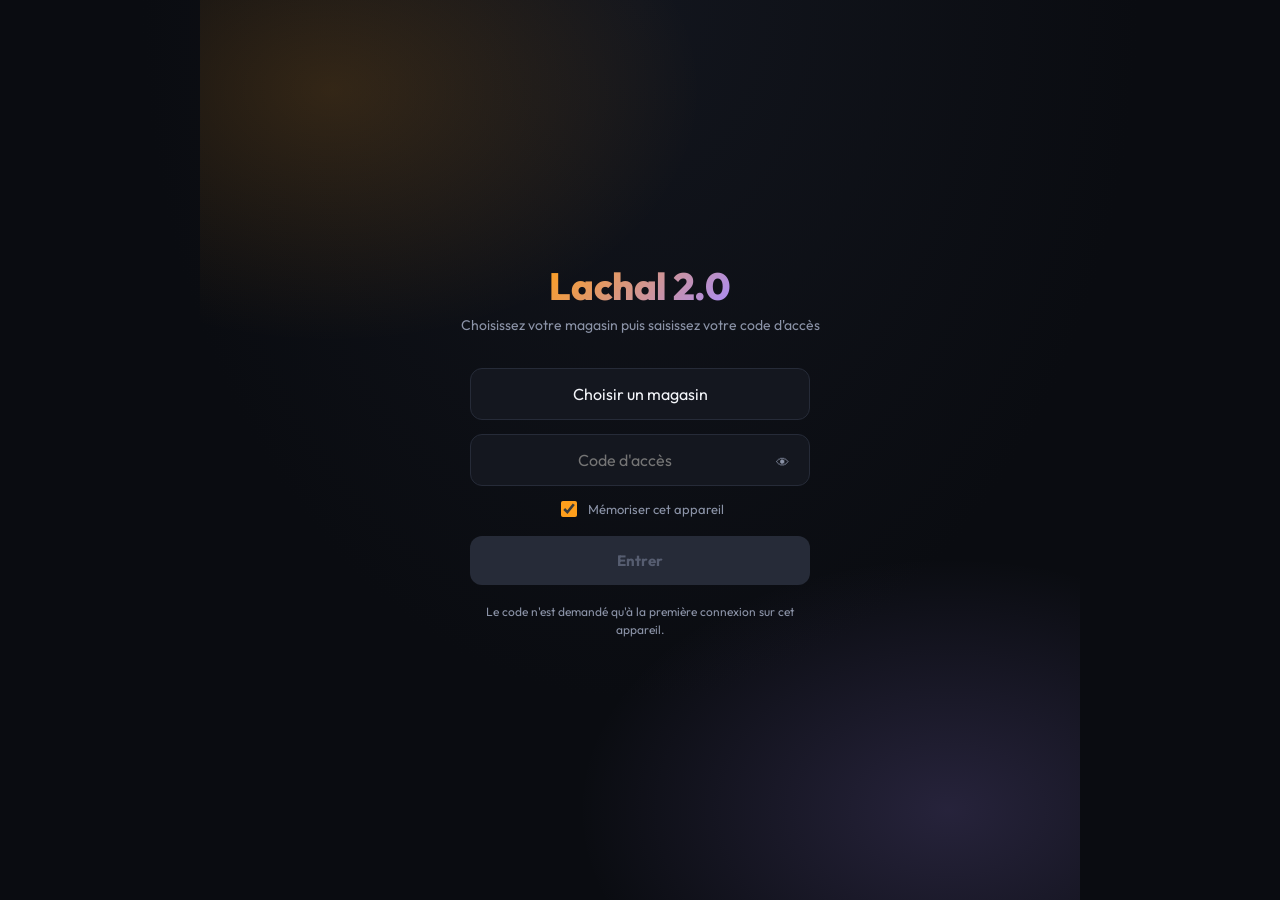
<file: index.html>
<!doctype html>
<html lang="fr">
<head>
  <meta charset="UTF-8" />
  <meta name="viewport" content="width=device-width, initial-scale=1, viewport-fit=cover" />
  <title>Lachal 2.0</title>
  <meta name="description" content="Suivi des objectifs du magasin et statistiques de vente." />
  <meta name="theme-color" content="#0a0c11" />
  <meta name="robots" content="noindex, nofollow" />
  <meta name="apple-mobile-web-app-capable" content="yes" />
  <meta name="apple-mobile-web-app-status-bar-style" content="black-translucent" />
  <meta name="apple-mobile-web-app-title" content="Lachal" />
  <link rel="manifest" href="manifest.json" />
  <link rel="apple-touch-icon" href="icons/icon-192.png" />
  <link rel="icon" href="icons/icon-192.png" />
  <link rel="stylesheet" href="css/styles.css" />
  <style>
    body { min-height: 100vh; }
    .hub {
      min-height: 100vh; display: flex; flex-direction: column; align-items: center; justify-content: center;
      padding: 40px 22px calc(40px + env(safe-area-inset-bottom)); max-width: 880px; margin: 0 auto;
      background:
        radial-gradient(ellipse 60% 40% at 15% 10%, color-mix(in srgb, var(--c-avis) 16%, transparent), transparent 70%),
        radial-gradient(ellipse 60% 40% at 85% 90%, color-mix(in srgb, var(--c-examens) 18%, transparent), transparent 70%);
    }
    .hub-brand {
      font-size: 38px; font-weight: 800; letter-spacing: -0.01em; text-align: center;
      background: linear-gradient(135deg, var(--c-avis), var(--c-examens));
      -webkit-background-clip: text; background-clip: text; color: transparent;
    }
    .hub-sub { color: var(--text-dim); font-size: 14px; margin: 6px 0 34px; text-align: center; }
    .hub-grid { display: grid; grid-template-columns: 1fr; gap: 18px; width: 100%; max-width: 420px; }
    @media (min-width: 720px) { .hub-grid { grid-template-columns: 1fr 1fr; max-width: 760px; } }
    .hub-card {
      --hc: var(--c-avis);
      position: relative; display: flex; flex-direction: column; align-items: center; text-align: center; gap: 10px;
      padding: 30px 22px 26px; border-radius: 26px; text-decoration: none; color: var(--text);
      background: linear-gradient(165deg, color-mix(in srgb, var(--hc) 22%, var(--surface)) 0%, var(--surface) 70%);
      border: 1px solid color-mix(in srgb, var(--hc) 50%, var(--surface-3));
      box-shadow: 0 18px 44px -22px var(--hc);
      transition: transform 0.18s ease, box-shadow 0.18s ease;
    }
    .hub-card:hover { transform: translateY(-3px); box-shadow: 0 24px 54px -20px var(--hc); }
    .hub-card:active { transform: scale(0.97); }
    .hub-card--stats { --hc: var(--c-examens); }
    .hub-logo { width: 118px; height: 118px; filter: drop-shadow(0 8px 22px color-mix(in srgb, var(--hc) 55%, transparent)); }
    .hub-logo svg { width: 100%; height: 100%; display: block; }
    .hub-name { font-size: 22px; font-weight: 800; letter-spacing: -0.01em; }
    .hub-desc { font-size: 13px; line-height: 1.5; color: var(--text-dim); max-width: 280px; }
    .hub-go {
      margin-top: 6px; padding: 9px 22px; border-radius: 999px; font-size: 13px; font-weight: 700;
      background: var(--hc); color: #0a0c11;
    }
    .hub-lock { font-size: 11px; color: var(--text-dim); }

    /* connexion */
    .hub-login { width: 100%; max-width: 340px; display: flex; flex-direction: column; align-items: center; }
    .hub-login .ob-select { margin-bottom: 14px; }
    .hub-pwd { position: relative; width: 100%; }
    .hub-pwd .ob-select { padding-right: 46px; }
    .hub-eye {
      position: absolute; right: 8px; top: 8px; width: 40px; height: 40px; background: none; border: none;
      color: var(--text-dim); display: grid; place-items: center;
    }
    .hub-check { display: flex; align-items: center; gap: 8px; color: var(--text-dim); font-size: 13px; margin: -2px 0 16px; }
    .hub-check input { accent-color: var(--c-avis); width: 16px; height: 16px; }
    .hub-lockbox {
      width: 100%; text-align: center; margin-bottom: 14px; padding: 14px 16px; background: var(--surface);
      border: 1.5px solid var(--surface-3); border-radius: var(--radius-sm);
    }
    .hub-lockbox span { display: block; font-size: 17px; font-weight: 700; }
    .hub-lockbox small { display: block; margin-top: 3px; font-size: 11.5px; color: var(--text-dim); }
    .hub-user {
      display: flex; flex-wrap: wrap; align-items: center; justify-content: center; gap: 8px 12px;
      margin: -14px 0 24px; font-size: 13px; color: var(--text-dim); text-align: center;
    }
    .hub-user b { color: var(--text); }
    .hub-user button {
      background: var(--surface); border: 1px solid var(--surface-3); color: var(--text-dim);
      border-radius: 999px; padding: 5px 12px; font-size: 11.5px; font-weight: 600;
    }
    .hub-msg { color: var(--text-dim); text-align: center; max-width: 320px; line-height: 1.5; }
  </style>
</head>
<body>
  <main class="hub">
    <div class="hub-brand">Lachal 2.0</div>
    <p class="hub-sub" id="hub-sub">Chargement…</p>
    <div id="auth" class="hub-login" hidden></div>
    <div id="choix" hidden>
    <div class="hub-user" id="hub-user"></div>
    <div class="hub-grid">
      <a class="hub-card" href="sante.html">
        <div class="hub-logo">
          <svg viewBox="0 0 200 200" aria-hidden="true">
            <polygon points="100,22 167.5,61 167.5,139 100,178 32.5,139 32.5,61" fill="#ff9f1c" stroke="#ff9f1c" stroke-width="6" stroke-linejoin="round"/>
            <polygon points="100,44 148.5,72 148.5,128 100,156 51.5,128 51.5,72" fill="#a78bfa" stroke="#a78bfa" stroke-width="6" stroke-linejoin="round"/>
            <polygon points="100,66 129.4,83 129.4,117 100,134 70.6,117 70.6,83" fill="#2dd4bf" stroke="#2dd4bf" stroke-width="6" stroke-linejoin="round"/>
          </svg>
        </div>
        <div class="hub-name">Suivi &amp; Trophées</div>
        <div class="hub-desc">Les objectifs de la semaine : avis Google, examens de vue, impressions 3D, et vos trophées.</div>
        <span class="hub-go">Entrer</span>
      </a>
      <a class="hub-card hub-card--stats" href="stats/">
        <div class="hub-logo">
          <svg viewBox="0 0 200 200" aria-hidden="true">
            <defs>
              <linearGradient id="hg" x1="0" y1="0" x2="1" y2="1">
                <stop offset="0" stop-color="#ff9f1c"/><stop offset="0.55" stop-color="#fb5eae"/><stop offset="1" stop-color="#a78bfa"/>
              </linearGradient>
            </defs>
            <polygon points="100,24 166,62 166,138 100,176 34,138 34,62" fill="none" stroke="url(#hg)" stroke-width="15" stroke-linejoin="round"/>
            <polygon points="100,52 142,76 142,124 100,148 58,124 58,76" fill="#12151d" stroke="#262b38" stroke-width="3" stroke-linejoin="round"/>
            <polyline points="62,102 82,102 92,80 108,128 119,96 126,102 140,102" fill="none" stroke="#2dd4bf" stroke-width="9" stroke-linecap="round" stroke-linejoin="round"/>
          </svg>
        </div>
        <div class="hub-name">Stats</div>
        <div class="hub-desc">Les ventes par magasin et par collaborateur, avec le curseur de santé.</div>
        <span class="hub-go">Entrer</span>
      </a>
    </div>
    </div>
  </main>
  <script type="module" src="js/launcher.js"></script>
</body>
</html>
</file>
<file: css/styles.css>
@import url("https://fonts.googleapis.com/css2?family=Outfit:wght@400;500;600;700;800&family=Space+Mono:wght@400;700&display=swap");

:root {
  --bg: #0a0c11;
  --surface: #14171f;
  --surface-2: #1c202b;
  --surface-3: #262b38;
  --text: #f3f5f9;
  --text-dim: #8b93a7;
  --text-faint: #565d70;
  --track: #262b38;
  --locked-fill: #1c202b;
  --locked-stroke: #3a3f4d;
  --gold: #ffd166;
  --danger: #ff5c72;
  --warn: #f4c430;
  --radius: 18px;
  --radius-sm: 12px;
  --shadow: 0 10px 30px -12px rgba(0, 0, 0, 0.55);

  --c-avis: #ff9f1c;
  --c-examens: #a78bfa;
  --c-impr: #2dd4bf;
}

[data-theme="sunset"] {
  --c-avis: #fb5eae;
  --c-examens: #7c83fd;
  --c-impr: #3ddc97;
}

[data-theme="neon"] {
  --c-avis: #ff2ea6;
  --c-examens: #7cf7ff;
  --c-impr: #c6ff3d;
}

* { box-sizing: border-box; }
[hidden] { display: none !important; }
html, body { height: 100%; }
body {
  margin: 0;
  background: radial-gradient(ellipse at top, #12151d 0%, var(--bg) 55%);
  color: var(--text);
  font-family: "Outfit", system-ui, -apple-system, "Segoe UI", sans-serif;
  -webkit-font-smoothing: antialiased;
}
h1, h2, h3 { margin: 0; font-weight: 700; letter-spacing: -0.01em; }
p { margin: 0; }
button { font-family: inherit; cursor: pointer; color: inherit; }
.mono { font-family: "Space Mono", monospace; }

.icon { display: block; flex-shrink: 0; }

#app {
  max-width: 480px;
  margin: 0 auto;
  min-height: 100vh;
  display: flex;
  flex-direction: column;
  position: relative;
}

@media (min-width: 860px) {
  #app { max-width: 920px; }
}

/* ---------- Header ---------- */
.app-header {
  display: flex;
  align-items: center;
  justify-content: space-between;
  padding: 18px 20px 8px;
}
.app-header .store-name {
  font-size: 26px;
  font-weight: 800;
  letter-spacing: -0.01em;
  line-height: 1.15;
}
.app-header .week-label {
  font-size: 12px;
  letter-spacing: 0.12em;
  color: var(--text-dim);
  text-transform: uppercase;
  margin-top: 2px;
}
.header-actions { display: flex; align-items: center; gap: 8px; }
/* Alerte discrete reservee a l'admin : mise a jour quotidienne en retard */
.stale-pill {
  font-size: 11px;
  font-weight: 700;
  letter-spacing: 0.02em;
  color: #f5b04c;
  background: rgba(245, 176, 76, 0.1);
  border: 1px solid rgba(245, 176, 76, 0.35);
  border-radius: 999px;
  padding: 4px 9px;
  white-space: nowrap;
}
.icon-btn {
  background: var(--surface);
  border: 1px solid var(--surface-3);
  color: var(--text);
  border-radius: 12px;
  width: 40px;
  height: 40px;
  display: grid;
  place-items: center;
}
.admin-back-btn {
  display: flex;
  align-items: center;
  gap: 3px;
  height: 40px;
  padding: 0 12px 0 8px;
  background: var(--surface);
  border: 1px solid var(--surface-3);
  color: var(--text);
  border-radius: 12px;
  font-family: inherit;
  font-size: 12.5px;
  font-weight: 700;
}
.admin-back-btn:active { border-color: var(--c-avis); }
.icon-btn:active { transform: scale(0.94); }

/* ---------- Main / nav ---------- */
main#view {
  flex: 1;
  padding: 4px 20px 100px;
}
.bottom-nav {
  position: sticky;
  bottom: 0;
  display: flex;
  gap: 6px;
  padding: 10px 14px calc(10px + env(safe-area-inset-bottom));
  background: rgba(10, 12, 17, 0.86);
  backdrop-filter: blur(14px);
  border-top: 1px solid var(--surface-3);
}
.nav-btn {
  flex: 1;
  background: none;
  border: none;
  color: var(--text-faint);
  display: flex;
  flex-direction: column;
  align-items: center;
  gap: 4px;
  padding: 6px 0 2px;
  font-size: 11px;
  border-radius: 12px;
}
.nav-btn.active { color: var(--text); }
.nav-btn.active .icon { color: var(--c-avis); }

/* ---------- Onboarding ---------- */
.onboarding {
  position: fixed;
  inset: 0;
  background: radial-gradient(ellipse at top, #12151d 0%, var(--bg) 60%);
  z-index: 50;
  display: flex;
  flex-direction: column;
  padding: 48px 24px 24px;
}
.onboarding--centered { align-items: center; justify-content: center; }

.rewards-screen { z-index: 60; overflow-y: auto; }
.rewards-head { text-align: center; margin-bottom: 20px; }
.rewards-title {
  font-size: 26px;
  font-weight: 800;
  background: linear-gradient(135deg, var(--gold), var(--c-avis));
  -webkit-background-clip: text;
  background-clip: text;
  color: transparent;
  margin-bottom: 8px;
}
.rewards-head .sub { margin-bottom: 18px; }
.rewards-head .ob-validate { max-width: 280px; margin: 0 auto; }
.rewards-grid { padding-bottom: 12px; }
.rewards-grid .badge-card { padding-bottom: 16px; }
.claim-btn {
  width: 100%;
  margin-top: 4px;
  padding: 9px 10px;
  background: var(--c-avis);
  color: #0a0c11;
  border: none;
  border-radius: 10px;
  font-family: inherit;
  font-size: 12.5px;
  font-weight: 700;
}
.claim-btn:active { transform: scale(0.97); }
.ob-center {
  width: 100%;
  max-width: 340px;
  display: flex;
  flex-direction: column;
  align-items: center;
  text-align: center;
}
.ob-brand {
  font-size: 34px;
  font-weight: 800;
  letter-spacing: -0.01em;
  background: linear-gradient(135deg, var(--c-avis), var(--c-examens));
  -webkit-background-clip: text;
  background-clip: text;
  color: transparent;
  margin-bottom: 8px;
}
.onboarding .sub { color: var(--text-dim); font-size: 14px; margin-bottom: 28px; }
.ob-select {
  width: 100%;
  background: var(--surface);
  border: 1.5px solid var(--surface-3);
  border-radius: var(--radius-sm);
  padding: 15px 16px;
  color: var(--text);
  font-size: 16px;
  font-family: inherit;
  text-align: center;
  text-align-last: center;
  appearance: none;
  margin-bottom: 16px;
}
.ob-select:focus { outline: none; border-color: var(--c-avis); }
.ob-validate {
  width: 100%;
  background: var(--c-avis);
  color: #0a0c11;
  border: none;
  border-radius: var(--radius-sm);
  padding: 15px 16px;
  font-size: 15px;
  font-weight: 700;
  font-family: inherit;
}
.ob-validate:disabled { background: var(--surface-3); color: var(--text-faint); }
.ob-validate:not(:disabled):active { transform: scale(0.98); }
.ob-error { color: var(--danger); font-size: 13px; margin: -8px 0 14px; }
.ob-back-link {
  background: none;
  border: none;
  color: var(--text-dim);
  font-family: inherit;
  font-size: 13px;
  margin-top: 14px;
  padding: 4px;
}

/* ---------- Ring cluster ---------- */
.hero {
  display: flex;
  flex-direction: column;
  align-items: center;
  padding: 10px 0 6px;
}
.ring-cluster { width: 100%; height: 100%; overflow: visible; }
.ring-animate { transition: stroke-dasharray 1.15s cubic-bezier(0.16, 1, 0.3, 1); }
.ring-cluster--mini { width: 40px; height: 40px; }
.ring-wrap { position: relative; width: 230px; height: 230px; }
.ring-wrap--hero { width: 276px; height: 276px; }
.ring-wrap .score-center {
  position: absolute;
  inset: 0;
  display: flex;
  flex-direction: column;
  align-items: center;
  justify-content: center;
}
.score-center .score-value { font-size: 40px; font-weight: 800; }
.score-center .score-label {
  font-size: 10.5px;
  letter-spacing: 0.14em;
  color: var(--text-dim);
  text-transform: uppercase;
  margin-top: 2px;
}
.stat-row {
  display: flex;
  gap: 18px;
  margin-top: 22px;
  flex-wrap: wrap;
  justify-content: center;
}
.stat-pill {
  display: flex;
  flex-direction: column;
  align-items: center;
}
.stat-pill .val { font-size: 22px; font-weight: 800; font-family: "Space Mono", monospace; }
.stat-pill .lbl { font-size: 10px; letter-spacing: 0.1em; color: var(--text-dim); text-transform: uppercase; margin-top: 2px; }

/* ---------- Metric cards ---------- */
.card {
  background: var(--surface);
  border: 1px solid var(--surface-3);
  border-radius: var(--radius);
  padding: 16px 18px;
  box-shadow: var(--shadow);
}
.metric-list { display: flex; flex-direction: column; gap: 10px; margin-top: 22px; }
.metric-card {
  display: flex;
  align-items: center;
  gap: 14px;
  cursor: pointer;
}
.metric-card .m-icon {
  width: 58px; height: 58px;
  border-radius: 16px;
  display: grid;
  place-items: center;
  flex-shrink: 0;
}
.metric-card .m-left { display: flex; flex-direction: column; align-items: center; gap: 4px; flex-shrink: 0; width: 64px; }
.metric-card .m-total { display: flex; flex-direction: column; align-items: center; line-height: 1.1; }
.metric-card .m-total b { font-family: "Space Mono", monospace; font-size: 13px; font-weight: 800; }
.metric-card .m-total span { font-size: 9px; letter-spacing: 0.06em; color: var(--text-dim); text-transform: uppercase; }
.stat-pill .tot { font-size: 10px; color: var(--text-dim); margin-bottom: 1px; white-space: nowrap; }
.metric-card .m-body { flex: 1; min-width: 0; }
.metric-card .m-top { display: flex; justify-content: space-between; align-items: baseline; }
.metric-card .m-label { font-size: 13px; color: var(--text-dim); }
.metric-card .m-nums { font-size: 15px; font-weight: 700; font-family: "Space Mono", monospace; color: var(--text); }
.m-nums-objectif { color: #b7bfd2; font-weight: 600; }
.metric-card .m-pct { font-size: 13px; font-weight: 700; }
.bar-track {
  height: 8px;
  border-radius: 6px;
  background: var(--track);
  margin-top: 8px;
  overflow: hidden;
}
.bar-fill { height: 100%; border-radius: 6px; transition: width 0.4s ease; }
.m-note {
  display: flex;
  justify-content: space-between;
  font-size: 12px;
  color: var(--text-dim);
  margin-top: 10px;
  padding-top: 10px;
  border-top: 1px solid var(--surface-3);
}
.chip {
  font-size: 10.5px;
  font-weight: 700;
  padding: 2px 8px;
  border-radius: 999px;
  letter-spacing: 0.03em;
}
.chip.gold { background: rgba(255, 209, 102, 0.18); color: var(--gold); }
.chip.met { background: rgba(45, 212, 191, 0.14); color: #6ee7d8; }
.chip.miss { background: rgba(255, 92, 114, 0.12); color: #ff8a98; }

.section-title {
  font-size: 12px;
  letter-spacing: 0.14em;
  text-transform: uppercase;
  color: var(--text-dim);
  margin: 26px 0 10px;
}

.badges-preview { display: flex; gap: 10px; overflow-x: auto; padding-bottom: 4px; }
.badges-preview .badge-mini {
  display: flex; flex-direction: column; align-items: center; gap: 6px;
  width: 68px; flex-shrink: 0;
}
.badges-preview .badge-mini span { font-size: 10.5px; color: var(--text-dim); text-align: center; }
.link-row {
  display: flex; align-items: center; justify-content: space-between;
  color: var(--text-dim); font-size: 13px; margin-top: 10px;
}
.trophy-count { color: var(--text-dim); font-size: 13px; margin-top: 10px; }

/* ---------- Metric detail ---------- */
.detail-hero { display: flex; align-items: center; gap: 18px; padding: 10px 0 8px; }
.detail-hero .big-num { font-size: 46px; font-weight: 800; font-family: "Space Mono", monospace; }
.detail-hero .big-sub { color: var(--text-dim); font-size: 13px; margin-top: 2px; }
.detail-hero .ring-wrap { width: 108px; height: 108px; flex-shrink: 0; }
.detail-hero .ring-wrap .score-value { font-size: 20px; }
.detail-extra {
  display: flex;
  justify-content: space-between;
  align-items: center;
  font-size: 13px;
  color: var(--text-dim);
  margin-top: 4px;
}
.detail-extra--split { justify-content: space-around; text-align: center; }
.detail-extra--split div { display: flex; flex-direction: column; gap: 3px; }
.detail-extra--split .mono { font-size: 18px; font-weight: 800; color: var(--text); }
.streak-row { display: flex; gap: 10px; margin-top: 18px; }
.streak-card { flex: 1; text-align: center; padding: 12px; }
.streak-card .n { font-size: 22px; font-weight: 800; }
.streak-card .l { font-size: 10.5px; color: var(--text-dim); text-transform: uppercase; letter-spacing: 0.08em; margin-top: 2px; }

.avis-list { display: flex; flex-direction: column; gap: 10px; }
.avis-item { display: flex; flex-direction: column; gap: 6px; }
.avis-item-head { display: flex; justify-content: space-between; align-items: baseline; gap: 10px; }
.avis-item-auteur { font-weight: 700; font-size: 13.5px; color: var(--text); }
.avis-item-note { color: var(--gold); font-size: 13px; letter-spacing: 1px; white-space: nowrap; }
.avis-item-texte { font-size: 13.5px; line-height: 1.5; color: var(--text-dim); margin: 0; white-space: pre-line; }
.avis-item-date { font-size: 11px; color: var(--text-dim); opacity: 0.7; align-self: flex-end; }

.sparkline { display: flex; gap: 4px; align-items: flex-end; height: 56px; margin: 18px 0 4px; border-bottom: 1px solid var(--surface-3); padding-bottom: 2px; }
.sparkline .bar { flex: 1; border-radius: 3px 3px 1px 1px; min-height: 3px; }

table.history { width: 100%; border-collapse: collapse; margin-top: 6px; }
table.history th {
  text-align: left; font-size: 10.5px; color: var(--text-dim);
  text-transform: uppercase; letter-spacing: 0.06em; padding: 8px 6px; font-weight: 600;
}
table.history td { padding: 10px 6px; font-size: 13.5px; border-top: 1px solid var(--surface-3); }
table.history td.num { font-family: "Space Mono", monospace; }
.best-streak-note { color: var(--text-dim); font-size: 12.5px; margin-top: 14px; }

/* ---------- Trophies ---------- */
.badge-grid { display: grid; grid-template-columns: repeat(2, 1fr); gap: 12px; margin-bottom: 6px; }
@media (min-width: 640px) { .badge-grid { grid-template-columns: repeat(3, 1fr); } }
.badge-card {
  padding: 14px;
  display: flex;
  flex-direction: column;
  align-items: center;
  text-align: center;
  gap: 8px;
}
.badge-card.locked { opacity: 0.7; }
.badge-img { width: 56px; height: 56px; display: block; border-radius: 14px; }
.badge-img.locked { filter: grayscale(1) brightness(0.55); opacity: 0.75; }
.badge-card .b-name { font-size: 12.5px; font-weight: 700; }
.badge-card .b-desc { font-size: 12.5px; color: #b7bfd2; line-height: 1.4; }
.badge-card.locked .b-desc { color: #8791a8; }
.badge-card .b-progress { font-size: 11.5px; font-weight: 700; font-family: "Space Mono", monospace; }

/* ---------- Settings ---------- */
.settings-top {
  display: flex;
  align-items: center;
  justify-content: space-between;
  margin-top: 10px;
}
.settings-top h2 { font-size: 20px; }
.setting-block { margin-top: 22px; }
.setting-block .label { font-size: 13px; color: var(--text-dim); margin-bottom: 10px; }
.shape-options, .theme-options { display: flex; gap: 10px; }
.opt-btn {
  flex: 1;
  background: var(--surface);
  border: 1.5px solid var(--surface-3);
  border-radius: var(--radius-sm);
  padding: 14px 8px;
  display: flex;
  flex-direction: column;
  align-items: center;
  gap: 8px;
  color: var(--text-dim);
  font-size: 11.5px;
}
.opt-btn.active { border-color: var(--c-avis); color: var(--text); }
.opt-btn svg { width: 30px; height: 30px; }
.theme-swatch { display: flex; gap: 4px; }
.theme-swatch i { width: 12px; height: 12px; border-radius: 50%; display: block; }
.danger-btn {
  width: 100%; margin-top: 24px; padding: 14px;
  background: var(--surface); border: 1px solid var(--surface-3);
  border-radius: var(--radius-sm); color: var(--danger); font-weight: 600; font-size: 14px;
}
.about-text { color: var(--text-faint); font-size: 12px; line-height: 1.6; margin-top: 28px; }
.about-text-sm { color: var(--text-dim); font-size: 12px; line-height: 1.5; margin-top: 8px; }
.admin-cutoff-card { text-align: left; }
.admin-cutoff-card code {
  background: var(--surface-2);
  padding: 1px 6px;
  border-radius: 5px;
  font-family: "Space Mono", monospace;
  font-size: 11px;
}

.empty-hint { color: var(--text-dim); font-size: 13px; padding: 30px 0; text-align: center; }

/* ---------- Admin ---------- */
.admin-list-head { display: flex; align-items: center; justify-content: space-between; flex-wrap: wrap; gap: 8px; margin: 26px 0 10px; }
.admin-sort { display: flex; gap: 6px; }
.admin-sort-btn {
  background: var(--surface);
  border: 1px solid var(--surface-3);
  color: var(--text-dim);
  font-family: inherit;
  font-size: 11px;
  font-weight: 600;
  padding: 5px 10px;
  border-radius: 999px;
}
.admin-sort-btn.active { background: var(--c-avis); border-color: var(--c-avis); color: #0a0c11; }
.admin-list { display: flex; flex-direction: column; gap: 10px; }
.admin-row {
  display: block;
  width: 100%;
  text-align: left;
  background: var(--surface);
  border: 1px solid var(--surface-3);
  border-radius: var(--radius-sm);
  padding: 12px 14px;
  font-family: inherit;
}
.admin-row:active { border-color: var(--c-avis); }
.admin-row-top { display: flex; justify-content: space-between; align-items: center; margin-bottom: 10px; gap: 10px; }
.admin-row-name { font-weight: 800; font-size: 18px; color: var(--text); letter-spacing: -0.01em; }
.admin-row-score { font-family: "Space Mono", monospace; font-weight: 800; font-size: 22px; flex-shrink: 0; }
.admin-metrics { display: flex; justify-content: center; gap: 22px; flex-wrap: wrap; padding: 10px 0; border-top: 1px solid var(--surface-3); border-bottom: 1px solid var(--surface-3); }
.admin-metric {
  display: flex;
  align-items: center;
  gap: 6px;
  font-size: 16.5px;
  font-weight: 800;
  font-family: "Space Mono", monospace;
}
.admin-metric .icon { flex-shrink: 0; }
.admin-metric--off { color: var(--text-faint); }
.admin-row-foot { display: flex; justify-content: flex-end; margin-top: 8px; }
.admin-trophies {
  display: flex;
  align-items: center;
  gap: 4px;
  font-size: 11.5px;
  color: var(--gold);
  font-family: "Space Mono", monospace;
  white-space: nowrap;
}
.admin-trophies .icon { color: var(--gold); }

/* ---------- Selecteur de semaine ---------- */
.week-picker-overlay {
  position: fixed;
  inset: 0;
  background: rgba(0, 0, 0, 0.55);
  z-index: 70;
  display: flex;
  align-items: flex-end;
}
.week-picker-sheet {
  width: 100%;
  max-height: 70vh;
  background: var(--surface);
  border: 1px solid var(--surface-3);
  border-radius: 20px 20px 0 0;
  padding: 18px 18px 28px;
  display: flex;
  flex-direction: column;
  gap: 10px;
}
.week-picker-head {
  display: flex;
  align-items: center;
  justify-content: space-between;
  font-weight: 700;
  font-size: 15px;
}
.week-picker-list { overflow-y: auto; display: flex; flex-direction: column; gap: 6px; }
.week-picker-row {
  display: flex;
  justify-content: space-between;
  align-items: center;
  background: var(--surface-2);
  border: 1px solid transparent;
  border-radius: var(--radius-sm);
  padding: 12px 14px;
  font-size: 14px;
  font-weight: 600;
}
.week-picker-row.active { border-color: var(--c-avis); color: var(--c-avis); }
.week-picker-score { font-family: "Space Mono", monospace; font-weight: 800; }

/* ---------- Periode (plusieurs semaines cumulees) ---------- */
.week-period {
  background: var(--surface-2);
  border-radius: var(--radius-sm);
  padding: 12px 14px;
}
.week-period-title { font-size: 12.5px; font-weight: 700; margin-bottom: 8px; }
.week-period-current { color: var(--c-avis); font-weight: 600; }
.week-period-row { display: flex; align-items: flex-end; gap: 8px; }
.week-period-row label {
  flex: 1;
  display: flex;
  flex-direction: column;
  gap: 4px;
  font-size: 11px;
  color: var(--text-dim);
}
.week-period-row select {
  width: 100%;
  background: var(--surface);
  color: var(--text);
  border: 1px solid var(--surface-3);
  border-radius: 8px;
  padding: 9px 8px;
  font-family: inherit;
  font-size: 14px;
}
.week-period-go {
  background: var(--c-avis);
  color: #0a0c11;
  border: none;
  border-radius: 8px;
  padding: 10px 16px;
  font-family: inherit;
  font-weight: 700;
  font-size: 14px;
}
.period-banner {
  display: flex;
  align-items: center;
  justify-content: space-between;
  gap: 10px;
  margin: 10px 0 0;
  padding: 10px 14px;
  background: var(--surface);
  border: 1px solid var(--c-avis);
  border-radius: var(--radius-sm);
  font-size: 12.5px;
}
.period-banner strong { display: block; font-size: 14px; color: var(--c-avis); }
.period-banner span { color: var(--text-dim); }
.period-banner-reset {
  flex-shrink: 0;
  background: var(--surface-2);
  color: var(--text);
  border: 1px solid var(--surface-3);
  border-radius: 999px;
  padding: 6px 12px;
  font-family: inherit;
  font-size: 11.5px;
  font-weight: 600;
}

/* ---------- Onglets admin ---------- */
.admin-tabs { display: flex; gap: 8px; margin: 18px 0 14px; }
.admin-tabs .admin-sort-btn { flex: 1; text-align: center; }

/* ---------- Page Stats ---------- */
.stats-card { margin-bottom: 14px; }
.stats-card-head {
  display: flex;
  align-items: center;
  gap: 8px;
  font-weight: 700;
  font-size: 14px;
  margin-bottom: 10px;
}
.stats-figures { display: flex; gap: 10px; margin-bottom: 4px; }
.stats-figures > div {
  flex: 1;
  background: var(--surface-2);
  border-radius: var(--radius-sm);
  padding: 10px 8px;
  text-align: center;
  display: flex;
  flex-direction: column;
  gap: 2px;
}
.stats-figures .n { font-family: "Space Mono", monospace; font-size: 22px; font-weight: 800; }
.stats-figures .l { font-size: 10px; color: var(--text-dim); text-transform: uppercase; letter-spacing: 0.08em; }
.stats-figures-note { color: var(--text-dim); font-size: 11.5px; margin: 6px 0 12px; }
.chart-range {
  display: flex;
  justify-content: space-between;
  color: var(--text-dim);
  font-size: 11px;
  margin-top: 4px;
}
</file>
<file: stats/css/stats.css>
/* Appli Stats : s'appuie sur ../css/styles.css (memes couleurs, cartes,
   anneaux, navigation) et ajoute les composants propres aux statistiques. */

:root { --c-p4: #60a5fa; }
[data-theme="sunset"] { --c-p4: #f59e0b; }
[data-theme="neon"] { --c-p4: #ffe14d; }

.st-title-wrap { display: flex; align-items: center; gap: 10px; min-width: 0; }
.st-title-wrap > div { min-width: 0; }
.st-title-wrap .store-name { overflow: hidden; text-overflow: ellipsis; white-space: nowrap; }

.st-crumbs {
  display: flex; align-items: center; flex-wrap: wrap; gap: 4px;
  padding: 2px 20px 4px; font-size: 12px; color: var(--text-dim);
}
.st-crumbs button {
  background: none; border: none; color: var(--c-avis); font-size: 12px; font-weight: 600; padding: 2px 2px;
}
.st-crumbs i { font-style: normal; opacity: 0.6; }

.st-note { color: var(--text-dim); font-size: 12px; line-height: 1.5; margin: 10px 0 0; }

/* ---------- Connexion ---------- */
.st-lockbox {
  width: 100%; text-align: center; margin-bottom: 16px; padding: 14px 16px;
  background: var(--surface); border: 1.5px solid var(--surface-3); border-radius: var(--radius-sm);
}
.st-lockbox span { display: block; font-size: 17px; font-weight: 700; }
.st-lockbox small { display: block; margin-top: 3px; font-size: 11.5px; color: var(--text-dim); }
.st-pwd { position: relative; width: 100%; }
.st-pwd .ob-select { padding-right: 46px; }
.st-pwd-eye {
  position: absolute; right: 8px; top: 8px; width: 40px; height: 40px;
  background: none; border: none; color: var(--text-dim); display: grid; place-items: center;
}
.st-check { display: flex; align-items: center; gap: 8px; color: var(--text-dim); font-size: 13px; margin: -2px 0 16px; }
.st-check input { accent-color: var(--c-avis); width: 16px; height: 16px; }

/* ---------- Ambiance : halos de couleur en fond ---------- */
body {
  background:
    radial-gradient(ellipse 70% 40% at 0% 0%, color-mix(in srgb, var(--c-avis) 14%, transparent), transparent 70%),
    radial-gradient(ellipse 70% 40% at 100% 8%, color-mix(in srgb, var(--c-examens) 16%, transparent), transparent 70%),
    radial-gradient(ellipse 60% 30% at 50% 100%, color-mix(in srgb, var(--c-impr) 10%, transparent), transparent 70%),
    var(--bg);
  background-attachment: fixed;
}

/* ---------- Curseur de sante ---------- */
.st-health {
  margin-top: 10px; --zc: var(--c-avis);
  background: linear-gradient(135deg, color-mix(in srgb, var(--zc) 22%, var(--surface)) 0%, var(--surface) 70%);
  border-color: color-mix(in srgb, var(--zc) 50%, var(--surface-3));
  box-shadow: 0 12px 36px -16px var(--zc);
}
.st-health-score { text-shadow: 0 0 24px color-mix(in srgb, currentColor 60%, transparent); }

/* Quatre piliers en cartes colorees */
.st-pillars { display: grid; grid-template-columns: repeat(4, 1fr); gap: 8px; width: 100%; margin-top: 18px; }
.st-pillar {
  background: linear-gradient(180deg, color-mix(in srgb, var(--pc) 26%, var(--surface)) 0%, var(--surface) 100%);
  border: 1px solid color-mix(in srgb, var(--pc) 50%, var(--surface-3));
  border-radius: 14px; padding: 10px 4px 9px; display: flex; flex-direction: column; align-items: center; gap: 3px;
  box-shadow: 0 8px 20px -12px var(--pc);
}
.st-pillar-ico { color: var(--pc); display: grid; }
.st-pillar-val { font-family: "Space Mono", monospace; font-size: 22px; font-weight: 800; color: var(--pc); line-height: 1.1; }
.st-pillar-lbl { font-size: 9.5px; letter-spacing: 0.08em; text-transform: uppercase; color: var(--text-dim); }
.st-health-head { display: flex; justify-content: space-between; align-items: flex-end; }
.st-eyebrow { font-size: 11px; letter-spacing: 0.14em; text-transform: uppercase; color: var(--text-dim); }
.st-zone-name { font-size: 22px; font-weight: 800; letter-spacing: -0.01em; }
.st-health-score { font-family: "Space Mono", monospace; font-size: 44px; font-weight: 800; line-height: 1; }

.st-slider { margin: 26px 2px 4px; }
.st-slider-track {
  position: relative; display: flex; height: 12px; border-radius: 8px;
  background: var(--track); overflow: visible;
}
.st-slider-track > i { display: block; height: 100%; opacity: 1; }
.st-slider-track > i:first-child { border-radius: 8px 0 0 8px; }
.st-slider-track > i:last-of-type { border-radius: 0 8px 8px 0; }
.st-slider-target {
  position: absolute; top: -5px; bottom: -5px; width: 2px; margin-left: -1px;
  background: var(--text); opacity: 0.9; border-radius: 2px;
}
.st-slider-thumb {
  position: absolute; top: 50%; width: 30px; height: 30px; margin: -15px 0 0 -15px;
  border-radius: 50%; background: var(--bg); border: 3px solid var(--z, var(--text));
  box-shadow: 0 0 0 4px rgba(0, 0, 0, 0.35), 0 0 18px -2px var(--z, #fff);
  display: grid; place-items: center;
  transition: left 1.1s cubic-bezier(0.16, 1, 0.3, 1);
}
.st-slider-thumb b { font-family: "Space Mono", monospace; font-size: 11px; font-weight: 800; color: var(--text); }
.st-slider-labels { position: relative; height: 14px; margin-top: 14px; }
.st-slider-labels span {
  position: absolute; transform: translateX(-50%); font-size: 10px; font-family: "Space Mono", monospace;
  color: var(--text-faint); white-space: nowrap;
}
.st-slider-scale { position: relative; display: flex; justify-content: space-between; font-size: 10px; color: var(--text-faint); margin-top: 4px; font-family: "Space Mono", monospace; }
.st-slider-cible { position: absolute; transform: translateX(-50%); color: var(--text-dim); font-family: "Outfit", sans-serif; }

.st-pillar { font-family: inherit; color: inherit; cursor: pointer; }
.st-pillar:active { transform: scale(0.96); }
.st-pillars-hint { text-align: center; margin: 8px 0 0; }

/* ---------- Detail d'un pilier ---------- */
.st-sheet {
  width: 100%; max-height: 86vh; display: flex; flex-direction: column;
  background: linear-gradient(180deg, color-mix(in srgb, var(--pc) 16%, var(--surface)) 0%, var(--surface) 38%);
  border: 1px solid color-mix(in srgb, var(--pc) 45%, var(--surface-3)); border-bottom: none;
  border-radius: 22px 22px 0 0; padding: 16px 18px 26px;
  box-shadow: 0 -16px 50px -20px var(--pc);
}
@media (min-width: 640px) { .st-sheet { max-width: 520px; margin: 0 auto; } }
.st-sheet-head { display: flex; align-items: center; gap: 12px; padding-bottom: 12px; }
.st-sheet-ico {
  width: 44px; height: 44px; border-radius: 14px; display: grid; place-items: center; flex-shrink: 0;
  color: var(--pc); background: color-mix(in srgb, var(--pc) 24%, transparent);
}
.st-sheet-title { flex: 1; min-width: 0; display: flex; flex-direction: column; gap: 2px; }
.st-sheet-title strong { font-size: 17px; }
.st-sheet-title span { font-size: 11.5px; color: var(--text-dim); line-height: 1.35; }
.st-sheet-note { font-family: "Space Mono", monospace; font-size: 30px; font-weight: 800; color: var(--pc); line-height: 1; }
.st-sheet-note small { font-size: 12px; color: var(--text-dim); font-weight: 700; }
.st-sheet-body { overflow-y: auto; padding-right: 2px; }
.st-pd-row { padding: 13px 0; border-top: 1px solid var(--surface-3); }
.st-pd-row:first-child { border-top: none; }
.st-pd-top { display: flex; justify-content: space-between; align-items: baseline; gap: 10px; }
.st-pd-label { font-size: 14px; font-weight: 600; }
.st-pd-res { font-family: "Space Mono", monospace; font-size: 17px; font-weight: 800; white-space: nowrap; }
.st-pd-sub { display: flex; align-items: center; gap: 8px; font-size: 12px; color: var(--text-dim); margin: 3px 0 8px; }
.st-pd-formule { font-size: 11.5px; color: var(--text-faint); margin-top: 7px; font-family: "Space Mono", monospace; line-height: 1.45; }
.st-pd-foot { font-size: 12.5px; color: var(--text-dim); line-height: 1.55; margin: 14px 0 0; padding-top: 12px; border-top: 1px solid var(--surface-3); }
.st-pd-foot strong { color: var(--text); }
.st-note-bar { position: relative; height: 9px; border-radius: 6px; background: var(--track); margin-top: 8px; }
.st-pd-sub + .st-note-bar { margin-top: 0; }
.st-note-bar i { display: block; height: 100%; border-radius: 6px; }
.st-note-tick { position: absolute; top: -3px; bottom: -3px; width: 2px; margin-left: -1px; background: var(--text); opacity: 0.85; border-radius: 2px; }

/* ---------- Podium du mix produit ---------- */
.st-podium-card { padding: 18px 14px 14px; }
.st-podium { display: flex; align-items: flex-end; justify-content: center; gap: 8px; }
.st-pod-step { flex: 1; display: flex; flex-direction: column; align-items: center; text-align: center; min-width: 0; }
.st-pod-name { font-size: 12.5px; font-weight: 800; letter-spacing: 0.01em; margin-bottom: 4px; }
.st-pod-val { font-family: "Space Mono", monospace; font-size: 19px; font-weight: 800; }
.st-pod-ref { font-size: 10px; color: var(--text-dim); margin: 2px 0 8px; min-height: 13px; }
.st-pod-block {
  width: 100%; border-radius: 12px 12px 4px 4px; display: grid; place-items: center;
  font-family: "Space Mono", monospace; font-size: 26px; font-weight: 800; color: rgba(10, 12, 17, 0.8);
}
.st-pod-step--1 .st-pod-block { height: 104px; background: linear-gradient(180deg, #ffe08a, #f5b942); box-shadow: 0 0 26px -6px #ffd166; }
.st-pod-step--2 .st-pod-block { height: 78px; background: linear-gradient(180deg, #dbe4f5, #a9b8d6); }
.st-pod-step--3 .st-pod-block { height: 58px; background: linear-gradient(180deg, #f2b27a, #d9863f); }
.st-pod-step--1 .st-pod-val { color: #ffd166; font-size: 22px; }
.st-pod-step--2 .st-pod-val { color: #c9d6f2; }
.st-pod-step--3 .st-pod-val { color: #f0a468; }
.st-pod-rest { margin-top: 16px; padding-top: 6px; border-top: 1px solid var(--surface-3); }
.st-pod-row { display: flex; align-items: center; gap: 10px; padding: 8px 2px; font-size: 13px; }
.st-pod-rank { width: 16px; text-align: center; font-family: "Space Mono", monospace; color: var(--text-dim); }
.st-pod-rname { width: 92px; font-weight: 700; flex-shrink: 0; }
.st-pod-bar { flex: 1; height: 8px; border-radius: 5px; background: var(--track); overflow: hidden; }
.st-pod-bar i { display: block; height: 100%; border-radius: 5px; background: linear-gradient(90deg, var(--c-p4), var(--c-examens)); }
.st-pod-rval { font-family: "Space Mono", monospace; font-weight: 800; min-width: 52px; text-align: right; }
.st-pod-rref { font-size: 10px; color: var(--text-dim); min-width: 56px; text-align: right; }

/* ---------- Rang ---------- */
.st-rank {
  display: flex; align-items: center; gap: 14px; margin-top: 14px;
  background: linear-gradient(135deg, color-mix(in srgb, var(--c-p4) 20%, var(--surface)) 0%, var(--surface) 70%);
  border-color: color-mix(in srgb, var(--c-p4) 40%, var(--surface-3));
}
.st-rank-ico { width: 48px; height: 48px; border-radius: 14px; display: grid; place-items: center; background: color-mix(in srgb, var(--c-p4) 24%, transparent); color: var(--c-p4); flex-shrink: 0; }
.st-rank-big { font-family: "Space Mono", monospace; font-size: 28px; font-weight: 800; line-height: 1.1; }
.st-rank-big sup { font-size: 13px; }
.st-rank-big small { font-family: "Outfit", sans-serif; font-size: 14px; color: var(--text-dim); font-weight: 500; }

/* ---------- Listes ---------- */
.st-list { padding: 4px 16px; }
.st-li { display: flex; align-items: center; gap: 12px; padding: 12px 0; border-top: 1px solid var(--surface-3); }
.st-li:first-child { border-top: none; }
.st-li-ico { width: 28px; height: 28px; border-radius: 9px; display: grid; place-items: center; flex-shrink: 0; }
.st-li-ico--good { background: rgba(45, 212, 191, 0.14); color: #6ee7d8; }
.st-li-ico--bad { background: rgba(255, 92, 114, 0.12); color: #ff8a98; }
.st-li-main { flex: 1; min-width: 0; }
.st-li-label { font-size: 14px; font-weight: 600; }
.st-li-sub { display: flex; flex-wrap: wrap; align-items: center; gap: 8px; font-size: 12px; color: var(--text-dim); margin-top: 3px; }
.st-li-note {
  font-family: "Space Mono", monospace; font-size: 10.5px; font-weight: 700; padding: 1px 7px; border-radius: 999px;
  background: var(--surface-2); color: var(--text-dim);
}
.st-li-res { font-family: "Space Mono", monospace; font-weight: 800; font-size: 16.5px; white-space: nowrap; text-align: right; }
.st-li-res--good { color: #5eead4; }
.st-li-res--bad { color: #ff8a98; }
.st-list--good { border-left: 4px solid #2dd4bf; background: linear-gradient(90deg, rgba(45, 212, 191, 0.12), var(--surface) 60%); }
.st-list--bad { border-left: 4px solid #ff5c72; background: linear-gradient(90deg, rgba(255, 92, 114, 0.12), var(--surface) 60%); }

.st-score {
  display: inline-grid; place-items: center; min-width: 44px; height: 30px; padding: 0 9px; border-radius: 10px;
  font-family: "Space Mono", monospace; font-size: 13.5px; font-weight: 800;
  color: var(--z, var(--text-dim));
  background: color-mix(in srgb, var(--z, #8b93a7) 26%, transparent);
  border: 1px solid color-mix(in srgb, var(--z, #8b93a7) 60%, transparent);
  flex-shrink: 0;
}
.st-score--none { --z: #565d70; }

/* ---------- Tuiles chiffrees ---------- */
.st-tiles { display: grid; grid-template-columns: repeat(2, 1fr); gap: 10px; }
.st-tile {
  --tc: var(--c-avis);
  background: linear-gradient(180deg, color-mix(in srgb, var(--tc) 16%, var(--surface)) 0%, var(--surface) 75%);
  border: 1px solid color-mix(in srgb, var(--tc) 35%, var(--surface-3));
  border-top: 3px solid var(--tc);
  border-radius: var(--radius-sm); padding: 13px 14px;
}
.st-tile-label { font-size: 11px; letter-spacing: 0.08em; text-transform: uppercase; color: var(--text-dim); }
.st-tile-val { font-family: "Space Mono", monospace; font-size: 21px; font-weight: 800; margin: 4px 0 8px; color: var(--tc); }
.st-tile-foot { display: flex; flex-wrap: wrap; gap: 5px; }

.st-chip {
  display: inline-block; font-size: 10.5px; font-weight: 700; padding: 2px 8px; border-radius: 999px;
  font-family: "Space Mono", monospace; white-space: nowrap;
}
.st-chip em { font-style: normal; font-family: "Outfit", sans-serif; font-weight: 500; opacity: 0.75; }
.st-chip--good { background: rgba(45, 212, 191, 0.22); color: #5eead4; }
.st-chip--bad { background: rgba(255, 92, 114, 0.2); color: #ff8a98; }
.st-chip--flat { background: var(--surface-2); color: var(--text-dim); }

/* ---------- Indicateurs ---------- */
.st-section-ico { display: flex; align-items: center; gap: 8px; color: var(--gc, var(--text-dim)); font-weight: 700; }
.st-kpis {
  padding: 2px 16px; --gc: var(--c-avis); border-left: 4px solid var(--gc);
  background: linear-gradient(90deg, color-mix(in srgb, var(--gc) 9%, var(--surface)), var(--surface) 55%);
}
.st-kpi { padding: 13px 0; border-top: 1px solid var(--surface-3); }
.st-kpi:first-child { border-top: none; }
.st-kpi-top { display: flex; justify-content: space-between; align-items: baseline; gap: 10px; }
.st-kpi-label { font-size: 13.5px; color: var(--text-dim); }
.st-kpi-val { font-family: "Space Mono", monospace; font-size: 16px; font-weight: 800; white-space: nowrap; }
.st-kpi-sub { display: flex; flex-wrap: wrap; gap: 5px; align-items: center; justify-content: flex-end; margin-top: 6px; }
.st-kpi-ref { font-size: 11px; color: var(--text-faint); margin-right: auto; }
.st-pos { position: relative; height: 6px; border-radius: 4px; background: var(--track); margin: 10px 2px 0; }
.st-pos-med { position: absolute; top: -3px; bottom: -3px; width: 2px; background: var(--text-dim); border-radius: 2px; }
.st-pos-dot { position: absolute; top: 50%; width: 12px; height: 12px; margin: -6px 0 0 -6px; border-radius: 50%; background: var(--text); box-shadow: 0 0 0 3px rgba(255, 255, 255, 0.15); }
.st-pos-legend { display: flex; justify-content: space-between; font-size: 10px; color: var(--text-faint); margin-top: 4px; }

/* ---------- Equipe / magasins ---------- */
.st-chips { display: flex; flex-wrap: wrap; gap: 6px; margin: 12px 0 0; }
.st-rows { display: flex; flex-direction: column; gap: 8px; margin-top: 12px; }
.st-row {
  display: flex; align-items: center; gap: 12px; width: 100%; text-align: left; --zc: var(--surface-3);
  background: linear-gradient(90deg, color-mix(in srgb, var(--zc) 12%, var(--surface)), var(--surface) 55%);
  border: 1px solid var(--surface-3); border-left: 4px solid var(--zc); border-radius: var(--radius-sm); padding: 11px 14px;
}
.st-row:active { border-color: var(--c-avis); }
.st-row--compact { background: none; border: none; border-top: 1px solid var(--surface-3); border-radius: 0; padding: 11px 0; }
.st-row--compact:first-child { border-top: none; }
.st-row-rank { width: 22px; text-align: center; font-family: "Space Mono", monospace; font-size: 13px; color: var(--text-dim); flex-shrink: 0; }
.st-row-main { flex: 1; min-width: 0; }
.st-row-name { font-size: 15px; font-weight: 700; overflow: hidden; text-overflow: ellipsis; white-space: nowrap; }
.st-row-badge {
  display: inline-block; margin-left: 8px; padding: 1px 7px; border-radius: 999px; vertical-align: middle;
  font-size: 9.5px; font-weight: 700; letter-spacing: 0.06em; text-transform: uppercase;
  background: var(--surface-3); color: var(--text-dim);
}
.st-row-sub { font-size: 11.5px; color: var(--text-dim); margin-top: 3px; font-family: "Space Mono", monospace; }
.st-row-tag { font-size: 11px; color: var(--text-faint); }
.st-evol--good { color: #6ee7d8; }
.st-evol--bad { color: #ff8a98; }
.st-more { margin-top: 16px; }
.st-more summary { color: var(--text-dim); font-size: 13px; padding: 8px 2px; cursor: pointer; }

.st-zonesbar { display: flex; height: 14px; border-radius: 8px; overflow: hidden; gap: 2px; }
.st-zonesbar i { display: block; }
.st-zones-legend { display: flex; flex-wrap: wrap; gap: 6px 14px; margin-top: 10px; font-size: 11.5px; color: var(--text-dim); }
.st-zones-legend span { display: inline-flex; align-items: center; gap: 5px; }
.st-zones-legend i { width: 9px; height: 9px; border-radius: 50%; display: inline-block; }
.st-zones-legend b { color: var(--text); font-family: "Space Mono", monospace; }

/* ---------- Evolution ---------- */
.st-bars { display: flex; gap: 12px; align-items: flex-end; height: 150px; }
.st-bar { flex: 1; display: flex; flex-direction: column; align-items: center; gap: 6px; height: 100%; }
.st-bar-val { font-family: "Space Mono", monospace; font-size: 11px; color: var(--text-dim); }
.st-bar-col { flex: 1; width: 100%; display: flex; align-items: flex-end; }
.st-bar-col i { display: block; width: 100%; border-radius: 8px 8px 3px 3px; transition: height 0.8s ease; }
.st-bar-year { font-size: 12px; font-weight: 700; }
.st-bars-foot { display: flex; align-items: center; justify-content: space-between; gap: 8px; margin-top: 14px; flex-wrap: wrap; }
.st-card-head { display: flex; align-items: center; gap: 8px; font-weight: 700; font-size: 13.5px; margin-bottom: 8px; }

/* ---------- Reglages ---------- */
.st-explain p { font-size: 13px; line-height: 1.55; color: var(--text-dim); margin: 0 0 10px; }
.st-explain p strong { color: var(--text); }
.st-explain-row { display: flex; gap: 10px; align-items: flex-start; font-size: 13px; margin: 8px 0; }
.st-explain-row span { color: var(--text-dim); font-size: 12px; }
.st-dot { width: 10px; height: 10px; border-radius: 50%; margin-top: 5px; flex-shrink: 0; }
.st-explain-zones { display: flex; flex-wrap: wrap; gap: 6px; margin-top: 4px; }
.st-explain-zones span {
  display: inline-flex; flex-direction: column; font-size: 11px; font-weight: 700; padding: 5px 10px; border-radius: 10px;
  color: var(--z); background: color-mix(in srgb, var(--z) 14%, transparent); border: 1px solid color-mix(in srgb, var(--z) 40%, transparent);
}
.st-explain-zones small { font-weight: 500; opacity: 0.85; font-family: "Space Mono", monospace; font-size: 10px; }

/* ================= Page Chiffres : graphiques ================= */
.st-legend-line { margin: 12px 0 0; display: flex; flex-wrap: wrap; align-items: center; gap: 4px 8px; }
.st-lg-tick { display: inline-block; width: 3px; height: 12px; background: var(--text); border-radius: 2px; vertical-align: middle; }
.st-lg-ring { display: inline-block; width: 9px; height: 9px; border: 2px solid var(--text-dim); border-radius: 50%; vertical-align: middle; }

.st-jump { display: flex; gap: 8px; overflow-x: auto; margin: 10px -20px 0; padding: 4px 20px 8px; scrollbar-width: none; }
.st-jump::-webkit-scrollbar { display: none; }
.st-jump button {
  flex-shrink: 0; display: inline-flex; align-items: center; gap: 6px; padding: 7px 12px; border-radius: 999px;
  font-size: 12px; font-weight: 700; color: var(--gc);
  background: color-mix(in srgb, var(--gc) 14%, var(--surface));
  border: 1px solid color-mix(in srgb, var(--gc) 50%, transparent);
}

.st-sec {
  --gc: var(--c-avis); margin-top: 18px; padding: 14px 14px 16px; border-radius: var(--radius);
  background: linear-gradient(160deg, color-mix(in srgb, var(--gc) 13%, var(--surface)) 0%, var(--surface) 55%);
  border: 1px solid color-mix(in srgb, var(--gc) 32%, var(--surface-3)); border-left: 4px solid var(--gc);
  scroll-margin-top: 12px;
}
.st-sec-head { display: flex; align-items: center; gap: 9px; color: var(--gc); font-weight: 800; font-size: 15.5px; margin-bottom: 12px; }
.st-mini-title { margin: 18px 0 8px; font-size: 11px; letter-spacing: 0.12em; text-transform: uppercase; color: var(--text-dim); font-weight: 700; }
.st-mini-title small { text-transform: none; letter-spacing: 0; font-weight: 500; color: var(--text-faint); margin-left: 6px; }
.st-sec-head + .st-mini-title { margin-top: 0; }

/* cartes chiffres */
.st-hero-pair, .st-hero-trio { display: grid; grid-template-columns: repeat(2, 1fr); gap: 10px; }
.st-hero-trio { grid-template-columns: repeat(auto-fit, minmax(135px, 1fr)); }
.st-hero-card {
  --tc: var(--c-avis); padding: 12px 12px 10px; border-radius: var(--radius-sm);
  background: linear-gradient(180deg, color-mix(in srgb, var(--tc) 18%, var(--surface)) 0%, var(--surface) 85%);
  border: 1px solid color-mix(in srgb, var(--tc) 38%, var(--surface-3)); border-top: 3px solid var(--tc);
}
.st-hero-label { font-size: 10.5px; letter-spacing: 0.08em; text-transform: uppercase; color: var(--text-dim); }
.st-hero-note { font-size: 10px; color: var(--text-faint); margin-top: 2px; }
.st-hero-val { font-family: "Space Mono", monospace; font-size: 21px; font-weight: 800; color: var(--tc); margin: 4px 0 6px; white-space: nowrap; }
.st-hero-sub { font-family: "Space Mono", monospace; font-size: 13px; color: var(--text-dim); margin-bottom: 4px; }
.st-hero-chips { display: flex; flex-wrap: wrap; gap: 4px; margin-bottom: 8px; min-height: 4px; }

/* barres N-1 / N */
.st-pair { display: grid; grid-template-columns: 22px 1fr; gap: 3px 6px; align-items: center; }
.st-pair-tag { font-size: 9.5px; color: var(--text-faint); font-weight: 700; }
.st-pair-row { display: flex; align-items: center; gap: 6px; min-width: 0; }
.st-pair-track { flex: 1; height: 8px; border-radius: 5px; background: var(--track); overflow: hidden; min-width: 0; }
.st-pair-row span { font-family: "Space Mono", monospace; font-size: 10px; color: var(--text-dim); min-width: 0; white-space: nowrap; }
.st-pair-cur span { color: var(--text); }
.st-anim-bar { display: block; height: 100%; width: 0; border-radius: 5px; transition: width 1s cubic-bezier(0.16, 1, 0.3, 1); background: var(--c-avis); }

/* jauges en arc */
.st-arcs { display: grid; grid-template-columns: repeat(3, 1fr); gap: 8px; }
.st-arcs--2 { grid-template-columns: repeat(2, 1fr); }
.st-arc { text-align: center; padding: 8px 4px 8px; border-radius: var(--radius-sm); background: rgba(255, 255, 255, 0.03); border: 1px solid var(--surface-3); }
.st-arc svg { display: block; width: 100%; max-width: 150px; margin: 0 auto; }
.st-arc-val { font-family: "Space Mono", monospace; font-weight: 800; font-size: 16px; margin-top: -26px; position: relative; }
.st-arc-label { font-size: 11px; color: var(--text-dim); margin-top: 3px; }
.st-arc-chips { display: flex; justify-content: center; margin-top: 5px; min-height: 4px; }
.st-anim-arc { transition: stroke-dasharray 1.1s cubic-bezier(0.16, 1, 0.3, 1); }

/* donut */
.st-donut-wrap { display: flex; align-items: center; gap: 14px; }
.st-donut { position: relative; width: 128px; flex-shrink: 0; }
.st-donut svg { display: block; width: 100%; }
.st-donut-centre { position: absolute; inset: 0; display: flex; flex-direction: column; align-items: center; justify-content: center; }
.st-donut-centre strong { font-family: "Space Mono", monospace; font-size: 17px; }
.st-donut-centre small { font-size: 10px; color: var(--text-dim); text-transform: uppercase; letter-spacing: 0.08em; }
.st-legend-col { flex: 1; display: flex; flex-direction: column; gap: 9px; min-width: 0; }
.st-leg-row { display: flex; align-items: center; gap: 7px; font-size: 12.5px; flex-wrap: wrap; }
.st-leg-row i { width: 10px; height: 10px; border-radius: 50%; flex-shrink: 0; }
.st-leg-name { font-weight: 600; }
.st-leg-row b { font-family: "Space Mono", monospace; margin-left: auto; }
.st-leg-extra { flex-basis: 100%; padding-left: 17px; font-size: 10.5px; color: var(--text-dim); font-family: "Space Mono", monospace; margin-top: -4px; }

/* barres empilees */
.st-stack { display: flex; gap: 2px; height: 16px; border-radius: 9px; overflow: hidden; }
.st-stack i { display: block; }
.st-stack-legend { display: flex; flex-wrap: wrap; gap: 5px 14px; margin-top: 8px; font-size: 11.5px; color: var(--text-dim); }
.st-stack-legend span { display: inline-flex; align-items: center; gap: 5px; }
.st-stack-legend i { width: 9px; height: 9px; border-radius: 50%; display: inline-block; }
.st-stack-legend b { color: var(--text); font-family: "Space Mono", monospace; }
.st-mini-title + .st-stack { margin-top: 0; }

/* colonnes */
.st-cols { display: flex; gap: 10px; align-items: flex-end; }
.st-col { flex: 1; display: flex; flex-direction: column; align-items: center; gap: 5px; min-width: 0; }
.st-col-val { font-family: "Space Mono", monospace; font-size: 12px; font-weight: 800; }
.st-col-bars { height: 96px; width: 100%; display: flex; align-items: flex-end; justify-content: center; gap: 3px; }
.st-col-bars i { display: block; width: 44%; max-width: 22px; border-radius: 6px 6px 2px 2px; height: 0; transition: height 1s cubic-bezier(0.16, 1, 0.3, 1); }
.st-col-prev { background: rgba(255, 255, 255, 0.2); }
.st-col-label { font-size: 10.5px; color: var(--text-dim); text-align: center; }
.st-col .st-chip { font-size: 9.5px; padding: 1px 6px; }

/* lignes generiques + bullet */
.st-lines { display: flex; flex-direction: column; }
.st-line { padding: 12px 0; border-top: 1px solid var(--surface-3); }
.st-line:first-child { border-top: none; padding-top: 2px; }
.st-line-top { display: flex; justify-content: space-between; align-items: baseline; gap: 10px; }
.st-line-label { font-size: 13px; color: var(--text-dim); }
.st-line-val { font-family: "Space Mono", monospace; font-weight: 800; font-size: 16px; white-space: nowrap; }
.st-line-chips { display: flex; flex-wrap: wrap; gap: 5px; align-items: center; margin-top: 7px; }
.st-line-ref { font-size: 11px; color: var(--text-faint); margin-right: auto; }
.st-bullet { margin-top: 9px; }
.st-bullet-track { position: relative; height: 10px; border-radius: 6px; background: var(--track); }
.st-bullet-track .st-anim-bar { border-radius: 6px; }
.st-bullet-ref { position: absolute; top: -4px; bottom: -4px; width: 3px; margin-left: -1.5px; background: var(--text); border-radius: 2px; }
.st-bullet-prev { position: absolute; top: 50%; width: 10px; height: 10px; margin: -5px 0 0 -5px; border-radius: 50%; border: 2px solid var(--text-dim); background: var(--bg); }
.st-bullet-scale { display: flex; justify-content: space-between; font-size: 9.5px; color: var(--text-faint); margin-top: 4px; font-family: "Space Mono", monospace; }

.st-podium-card { padding: 16px 10px 8px; border-radius: var(--radius-sm); background: rgba(255, 255, 255, 0.03); border: 1px solid var(--surface-3); }
.st-pod-bar i { display: block; height: 100%; width: 0; border-radius: 5px; background: linear-gradient(90deg, var(--c-p4), var(--c-examens)); transition: width 1s cubic-bezier(0.16, 1, 0.3, 1); }

.st-homelink { display: block; width: 100%; text-align: left; text-decoration: none; color: inherit; }

/* La navigation compte 4 onglets : un peu plus serree */
.bottom-nav { gap: 2px; }
.nav-btn[hidden] { display: none; }
</file>
